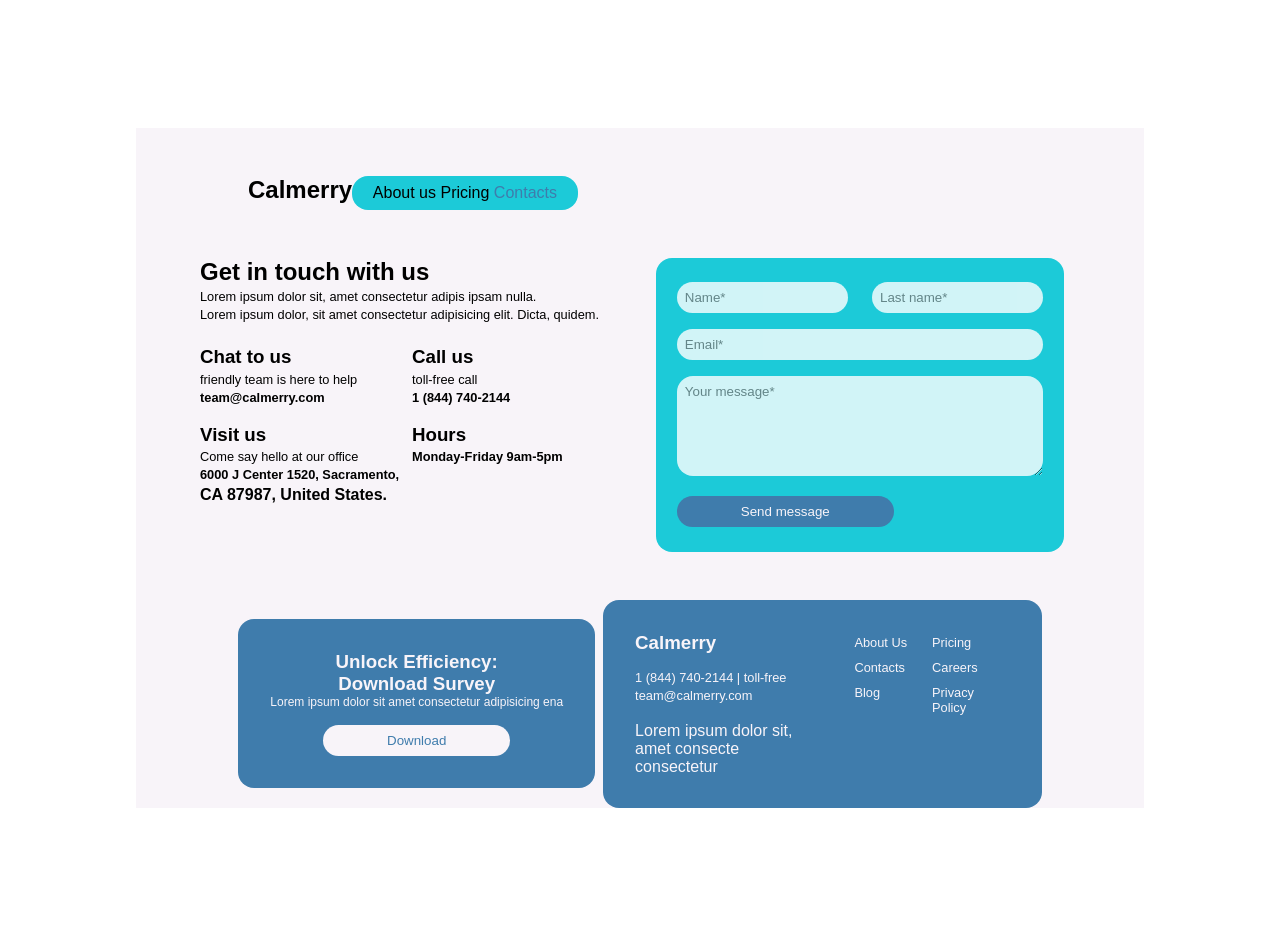
<file: exercises/index.html>
<!DOCTYPE html>
<html lang="en">

<head>
    <meta charset="UTF-8">
    <meta name="viewport" content="width=device-width, initial-scale=1.0">
    <title>Bussiness Card</title>
    <link rel="stylesheet" href="style.css">
</head>

<body>
    <div class="all">
        <nav class="container1">
            <div class="card-left">
                <h2>Calmerry</h2>
            </div>
            <div class="card-right">
                <span>About us</span>
                <span>Pricing</span>
                <span class="contacts">Contacts</span>
            </div>
        </nav>

        <section class="card">
            <div class="card-left">
                <div class="card-content">
                    <h2 class="box1">Get in touch with us</h2>
                    <p>Lorem ipsum dolor sit, amet consectetur adipis
                        ipsam nulla.</p>
                    <p>Lorem ipsum dolor, sit amet consectetur adipisicing elit. Dicta, quidem.</p>
                </div>



                <div class="container4">

                    <div>
                        <h3>Chat to us</h3>
                        <p>friendly team is here to help</p>
                        <p class="contact-info">team@calmerry.com</p>
                    </div>

                    <div>
                        <h3>Call us </h3>
                        <p>toll-free call</p>
                        <p class="contact-info">1 (844) 740-2144</p>
                    </div>

                    <div>
                        <h3>Visit us </h3>
                        <p>Come say hello at our office</p>
                        <p class="contact-info">6000 J Center 1520, Sacramento,
                        <div class="contact-info">CA 87987, United States.</div>
                        </p>
                    </div>

                    <div>
                        <h3>Hours </h3>
                        <p class="contact-info">Monday-Friday 9am-5pm</p>
                    </div>
                </div>
            </div>

            <div class="card-right">
                <form action="">
                    <span class="carding">
                        <div class="form-group">
                            <input type="text" id="name" name="name" placeholder="Name*">
                        </div>
                        <div class="form-group">
                            <input type="text" id="lastname" name="lastname" placeholder="Last name*">
                        </div>
                    </span>
                    <div class="form-group">
                        <input type="email" id="emial" name="email" placeholder="Email*">
                    </div>
                    <div class="form-group">
                        <textarea name="message" id="message" placeholder="Your message*"></textarea>
                    </div>
                    <div class="form-btn"><button class="form-button">Send message</button></div>

                </form>
            </div>


        </section>

        <div class="bottom-cards">
            <div class="bottom-card-left">
                <h3 class="bottom-header">Unlock Efficiency: <div>Download Survey</div>
                </h3>
                <div class="bottom-text">
                    Lorem ipsum dolor sit amet consectetur adipisicing ena

                </div>
                <button class="bottom-btn">Download</button>
            </div>

            <div class="bottom-card-right">
                <div class="last-card">
                    <div class="last-card-header">
                        <h3 class="last-card-header"> Calmerry</h3>
                        <p>1 (844) 740-2144 | toll-free</p>
                        <p>team@calmerry.com</p>
                    </div>

                    <div class="footer-info">
                        <p>About Us</p>
                        <p>Pricing</p>
                        <p>Contacts</p>
                        <p>Careers</p>
                        <p>Blog</p>
                        <p>Privacy Policy</p>
                    </div>
                </div>

                <div class="last-card-text">
                    Lorem ipsum dolor sit, amet consecte consectetur
                </div>

            </div>
        </div>

    </div>
    <!-- </div> -->




</body>

</html>
</file>
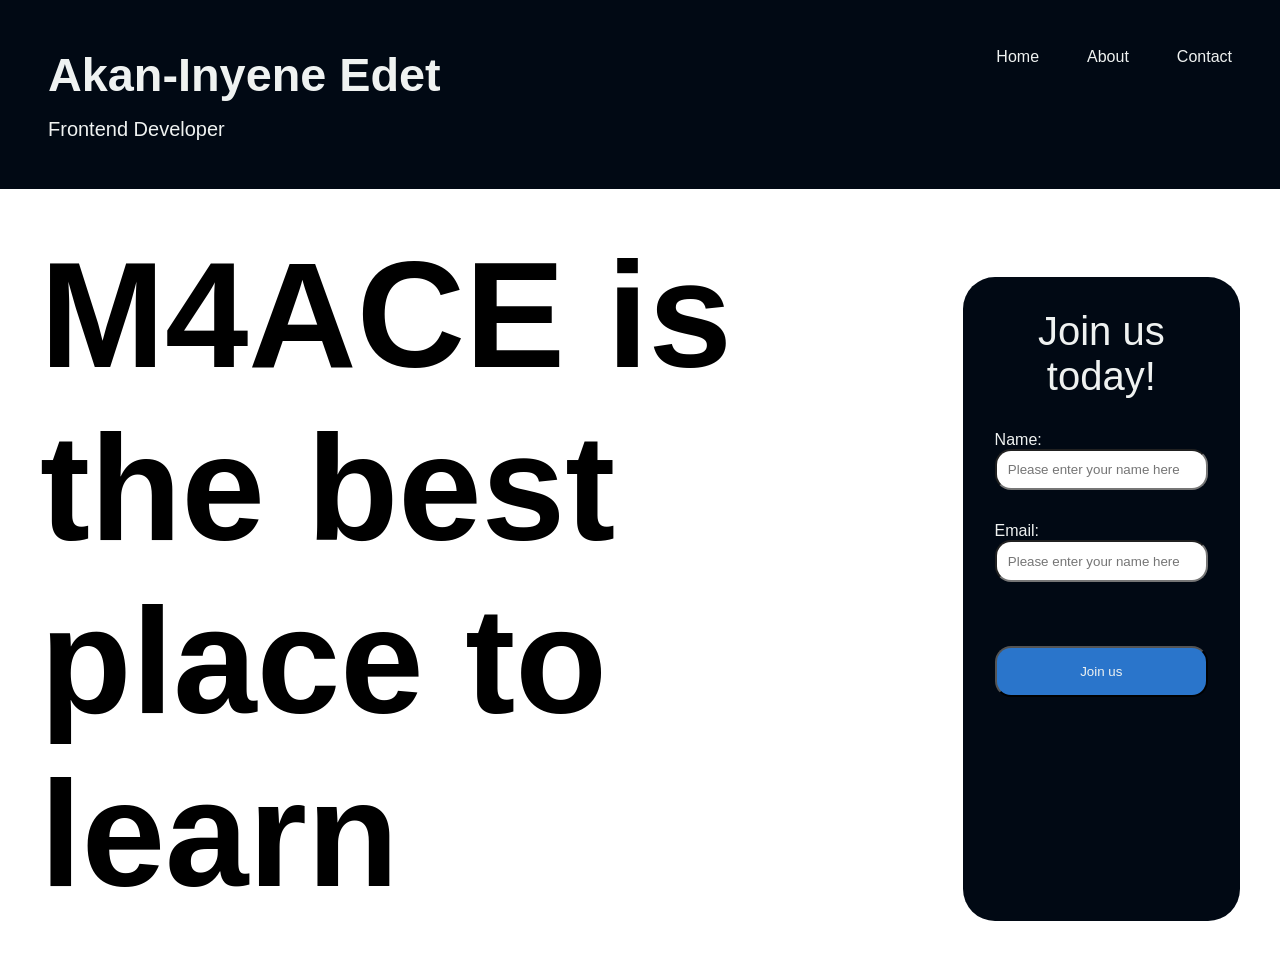
<file: flex-box-assignment/index.html>
<!DOCTYPE html>
<html lang="en">

<head>
    <meta charset="UTF-8">
    <meta name="viewport" content="width=device-width, initial-scale=1.0">
    <link rel="stylesheet" href="style.css">
    <title>Assignment</title>
</head>

<body>
    <nav>
        <div class="nav-left">
            <h3>Akan-Inyene Edet</h3>
            <p class="my-name">Frontend Developer</p>
        </div>
        <div class="nav-right">
            <p><a href="">Home</a></p>
            <p><a href="">About</a></p>
            <p><a href="">Contact</a></p>
        </div>

    </nav>

    <section>
        <div class="body-text">
            M4ACE is the best place to learn
        </div>

        <form>
            <p class="form-text">Join us today!</p>

            <label for="name">Name:</label>
            <input type="text" name="name" id="name" placeholder="Please enter your name here">


            <label for="email">Email:</label>
            <input type="email" name="email" id="email" placeholder="Please enter your name here">


            <button>Join us</button>

        </form>

    </section>
</body>

</html>
</file>
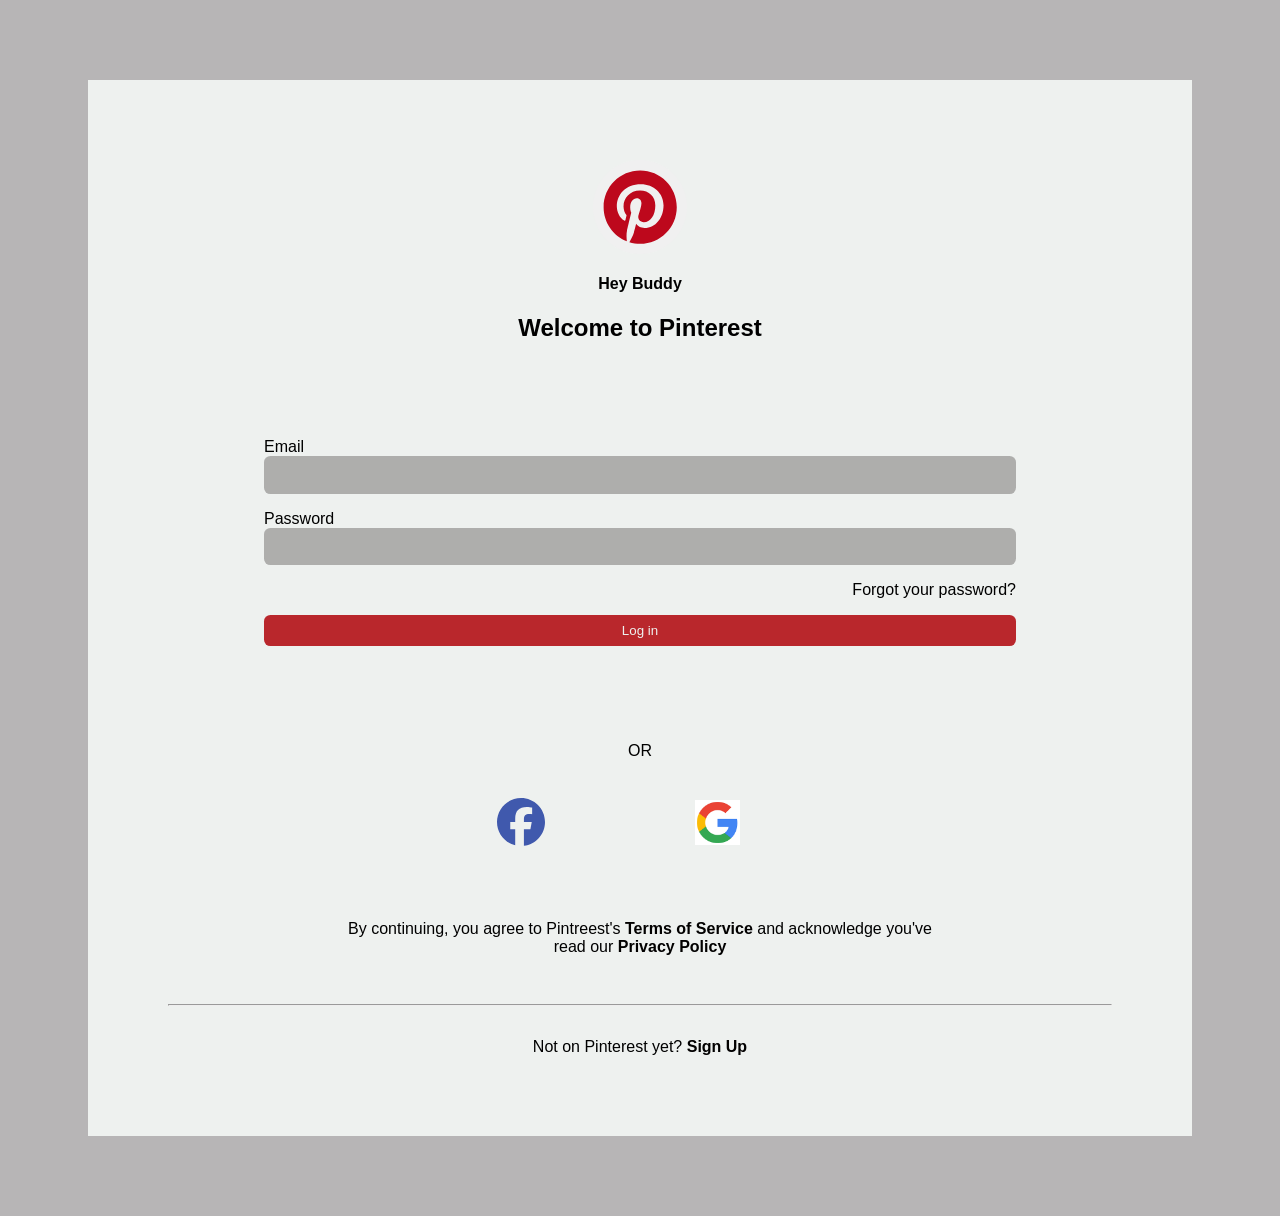
<file: solo-login-page/index.html>
<!DOCTYPE html>
<html lang="en">

<head>
    <meta charset="UTF-8">
    <meta name="viewport" content="width=\, initial-scale=1.0">
    <title>Login</title>
    <link rel="stylesheet" href="style.css">
</head>

<body>
    <section class="all">
        <header>
            <div class="pinterest-logo">
                <svg xmlns=" http://www.w3.org/2000/svg"
                    viewBox="0 0 640 640"><!--!Font Awesome Free 7.2.0 by @fontawesome - https://fontawesome.com License - https://fontawesome.com/license/free Copyright 2026 Fonticons, Inc.-->
                    <path fill="currentColor"
                        d="M568 320C568 457 457 568 320 568C294.4 568 269.8 564.1 246.6 556.9C256.7 540.4 271.8 513.4 277.4 491.9C280.4 480.3 292.8 432.9 292.8 432.9C300.9 448.3 324.5 461.4 349.6 461.4C424.4 461.4 478.3 392.6 478.3 307.1C478.3 225.2 411.4 163.9 325.4 163.9C218.4 163.9 161.5 235.7 161.5 314C161.5 350.4 180.9 395.7 211.8 410.1C216.5 412.3 219 411.3 220.1 406.8C220.9 403.4 225.1 386.5 227 378.7C227.6 376.2 227.3 374 225.3 371.6C215.2 359.1 207 336.3 207 315C207 260.3 248.4 207.4 319 207.4C379.9 207.4 422.6 248.9 422.6 308.3C422.6 375.4 388.7 421.9 344.6 421.9C320.3 421.9 302 401.8 307.9 377.1C314.9 347.6 328.4 315.8 328.4 294.5C328.4 275.5 318.2 259.6 297 259.6C272.1 259.6 252.1 285.3 252.1 319.8C252.1 341.8 259.5 356.6 259.5 356.6C259.5 356.6 235 460.4 230.5 479.8C225.5 501.2 227.5 531.4 229.6 551C137.4 514.9 72 425.1 72 320C72 183 183 72 320 72C457 72 568 183 568 320z" />
                </svg>
            </div>
            <h4 class="buddy-header">Hey Buddy</h4>
            <h1 class="welcome-header">Welcome to Pinterest</h1>
        </header>

        <form action="">
            <label for="email">Email </label>
            <input type="email" id="email" name="email">

            <label for="password">Password</label>
            <input type="password" id="password" name="password">

            <div class="forgot-password">Forgot your password?</div>

            <button>Log in</button>
        </form>

        <div class="separator-text">
            OR
        </div>

        <div class="bottom-logo">
            <div class="facebook-logo">
                <svg xmlns="http://www.w3.org/2000/svg"
                    viewBox="0 0 640 640"><!--!Font Awesome Free 7.2.0 by @fontawesome - https://fontawesome.com License - https://fontawesome.com/license/free Copyright 2026 Fonticons, Inc.-->
                    <path fill="currentcolor"
                        d="M576 320C576 178.6 461.4 64 320 64C178.6 64 64 178.6 64 320C64 440 146.7 540.8 258.2 568.5L258.2 398.2L205.4 398.2L205.4 320L258.2 320L258.2 286.3C258.2 199.2 297.6 158.8 383.2 158.8C399.4 158.8 427.4 162 438.9 165.2L438.9 236C432.9 235.4 422.4 235 409.3 235C367.3 235 351.1 250.9 351.1 292.2L351.1 320L434.7 320L420.3 398.2L351 398.2L351 574.1C477.8 558.8 576 450.9 576 320z" />
                </svg>
            </div>

            <div class="google-logo">
                <img src="images/download.png" alt="google-logo" width="45px">
            </div>
        </div>
        <footer>
            <div class="footer-text">
                By continuing, you agree to Pintreest's <a href="" class="link-text">Terms of Service</a> and
                acknowledge you've <div>read our
                <a href="" class="link-text">Privacy Policy</a></div>
            </div>
            <hr>
            <div class="last-text">
                Not on Pinterest yet? <a href="" class="link-text">Sign Up</a>
            </div>

        </footer>
    </section>
</body>

</html>
</file>
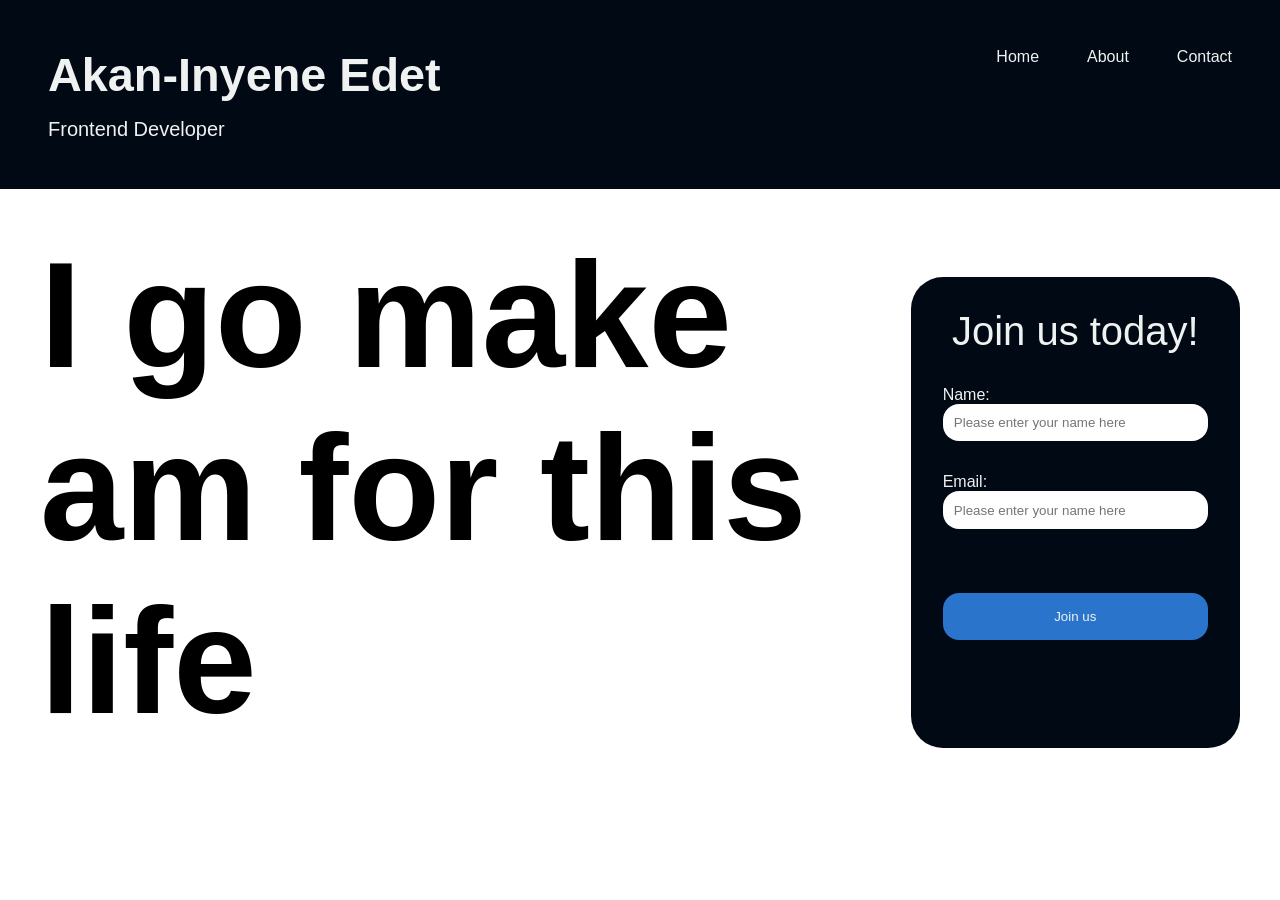
<file: m4ace/flex-box-assignment/index.html>
<!DOCTYPE html>
<html lang="en">

<head>
    <meta charset="UTF-8">
    <meta name="viewport" content="width=device-width, initial-scale=1.0">
    <link rel="stylesheet" href="style.css">
    <title>Assignment</title>
</head>

<body>
    <nav>
        <div class="nav-left">
            <h3>Akan-Inyene Edet</h3>
            <p class="my-name">Frontend Developer</p>
        </div>
        <div class="nav-right">
            <p><a href="">Home</a></p>
            <p><a href="">About</a></p>
            <p><a href="">Contact</a></p>
        </div>

    </nav>

    <section>
        <div class="body-text">
            I go make am for this life
        </div>

        <form>
            <p class="form-text">Join us today!</p>

            <label for="name">Name:</label>
            <input type="text" name="name" id="name" placeholder="Please enter your name here">


            <label for="email">Email:</label>
            <input type="email" name="email" id="email" placeholder="Please enter your name here">


            <button>Join us</button>

        </form>

    </section>
</body>

</html>
</file>
<file: exercises/style.css>
:root {
    --primary: #3f7cac;
    --secondary: #1ccad8;
    --ink: #f8f4f9;
}

* {
    box-sizing: border-box;
    font-family: 'Segoe UI', Tahoma, Geneva, Verdana, sans-serif;
}

.all {
    margin: 8em;
    background-color: var(--ink);


}

.container1 {
    display: flex;
    background-color: var(--ink);
    padding: 3rem;
    margin: 0 4rem;
}


.contacts {
    color: var(--primary);
}

.card {
    display: grid;
    background-color: var(--ink);
    margin: 0 4rem;
    gap: 2rem;
    grid-template-columns: 1fr 1fr;
}

.card-left div {
    margin-bottom: 1rem;
}

.card-content {
    margin-bottom: 5rem;
}

.container4 {
    display: grid;
    grid-template-columns: 1fr 1fr;
    margin-top: 1.5rem;
    margin-bottom: 2rem;
}

p {
    font-size: 0.8rem;
    margin: 0.2rem 0;
}

h2,
h3 {
    margin: 0;
}

.contact-info {
    font-weight: 900;
}

.card-right {
    background-color: var(--secondary);
    padding: .5rem 1.3rem;
    border-radius: 1rem;
    margin-right: 1rem;
}

.carding {
    display: flex;
    gap: 1.5rem;
}

.form-group {
    width: 100%;

}

textarea {
    min-height: 100px;
}

input,
textarea {
    opacity: 0.8;
    padding: .5rem;
    border-radius: 1rem;
    border: none;
    margin-top: 1rem;
    width: 100%;

}

button {
    background-color: var(--primary);
    color: var(--ink);
    padding: 0.5rem 4rem;
    /* padding-right: 4rem;
    padding-left: 4rem; */
    border: none;
    border-radius: 1rem;
    margin-top: 1rem;
}

.form-btn {
    display: inline-block;

}

.bottom-cards {
    display: flex;
    margin: 3rem 2rem;
    gap: .5rem;
    align-items: center;
    justify-content: center
}

.bottom-card-left {
    background-color: var(--primary);
    color: var(--ink);
    border: none;
    border-radius: 1rem;
    padding: 2rem;
    text-align: center;
}

.bottom-text {
    font-size: 12px;
}

.bottom-btn {
    background-color: var(--ink);
    color: var(--primary);
}

.bottom-card-right {
    /* display: flex; */
    background-color: var(--primary);
    color: var(--ink);
    padding: 2rem;
    border: none;
    border-radius: 1rem;
    max-width: 670px;
}

.last-card {
    display: flex;
    margin-bottom: 0;
    gap: 4rem;

}

.last-card-header {
    width: 100%;
}

.last-card-header {
    margin-bottom: 1rem;
}

.footer-info {
    display: grid;
    grid-template-columns: 1fr 1fr;
    width: 100%;
}

.last-card-text {
    width: 50%;
    margin-top: 0;
}

@media (max-width: 480px) {
    .card {
        display: flex;
        flex-direction: column;
    }

}
</file>
<file: flex-box-assignment/style.css>
:root {
    --background: #EFF2F1;
    --primary: #010914;
    --secondary: #2A75CB;
}

* {
    box-sizing: border-box;
    font-family: 'Segoe UI', Tahoma, Geneva, Verdana, sans-serif;
    margin: 0;
}

body {
    margin: 0;
}

a {
    text-decoration: none;
    color: var(--background);
}

nav {
    background-color: var(--primary);
    color: var(--background);
    display: flex;
    justify-content: space-between;
    padding: 3rem;
}

.nav-left {
    font-weight: 700px;
    font-size: 40px;
}

.my-name {
    font-size: 20px;
    padding-top: 1rem;
}

.nav-right {
    display: flex;
    gap: 3rem;
}

section {
    display: flex;
    margin: 2.5rem;
    justify-content: space-between;
}

.body-text {
    font-size: 150px;
    font-weight: 900;
}

form {
    display: flex;
    flex-direction: column;
    background-color: var(--primary);
    color: var(--background);
    border-radius: 2rem;
    padding: 2rem;
    width: 50%;
    margin-top: 3rem;
}

.form-text {
    margin-bottom: 2rem;
    font-size: 40px;
    text-align: center;
}

input {
    margin-bottom: 2rem;
    padding: .7rem;
    border-radius: 1rem;
}


button {
    color: var(--background);
    background-color: var(--secondary);
    padding: 1rem;
    border-radius: 1rem;
    margin-top: 2rem;
}
</file>
<file: solo-login-page/style.css>
:root {
    --primary: #EEF1EF;
    --secondary: #B9272C;
    --ink: #020100;
    --floor: #423d3e60;
    --fb: #4059AD;
}

* {
    box-sizing: border-box;
    font-family: 'Segoe UI', Tahoma, Geneva, Verdana, sans-serif;
}

.all {
    background-color: var(--primary);
    margin: 5rem;
    padding: 5rem;
}

body {
    background-color: var(--floor);
    /* margin: 20rem; */
}

/* This header also includes steps on how to center a div */
header {
    display: flex;
    flex-direction: column;
    justify-content: center;
    align-items: center;
    margin-bottom: 2.5 rem 2rem;
}

.pinterest-logo {
    background-color: #f0f0f0;
    color: #BD081C;
    margin-bottom: 1rem;
    margin-top: 0;
    padding: 0;
    width: 10%;
    align-items: center;
    display: inline-flex;
    flex-direction: column;
    border-radius: 50%;
    justify-content: center;
}

.buddy-header {
    margin-top: .3rem;
}

.welcome-header {
    margin: 0;
}

form {
    display: flex;
    flex-direction: column;
    font-weight: 500;
    margin: 6rem;
}

input {
    background-color: var(--floor);
    border: none;
    padding: .7rem;
    margin-bottom: 1rem;
    border-radius: .4rem;
}

.forgot-password {
    text-align: right;
    margin-bottom: 1rem;
}

button {
    padding: .5rem;
    background-color: var(--secondary);
    border: none;
    border-radius: .4rem;
    color: var(--primary);

}

.separator-text {
    text-align: center;
    font-weight: 500;
    margin-top: 3rem;
}

.bottom-logo {
    display: flex;
    flex-direction: row;
    justify-content: center;
    align-items: center;
    gap: 9rem;
    width: 100%;
}

.facebook-logo {
    background-color: var(--primary);
    color: var(--fb);
    margin-bottom: 1rem;
    margin-top: 2rem;
    padding: 0;
    width: 60px;
    align-items: center;
}

.google-logo {
    background-color: var(--primary);
    margin-bottom: 1rem;
    margin-top: 2rem;
    padding: 0;
    width: 10%;
}

.footer-text {
    text-align: center;
    margin: 3rem 1rem;
}

.link-text {
    color: var(--ink);
    font-weight: 600;
    text-decoration: none;
}

.last-text {
    text-align: center;
    margin-top: 2rem;
}

@media (max-width: 412px) {

    body {
        padding: 0;
        margin: 0;
    }

    .all {
        margin: 1rem;
        padding: 2rem;
    }

    .pinterest-logo {
        width: 30%;
    }

    .welcome-header {
        font-size: 20px;
        width: 100%;
        text-align: center;
    }

    form {
        width: 100%;
        margin: 0;
        margin-top: 2rem;
    }

    input {
        width: 100%;
    }

    .bottom-logo {
        gap: 5rem;
    } 
    
    .footer-text {
        margin-top: 1rem;
        margin-bottom: 2rem;
    }
}
</file>
<file: m4ace/flex-box-assignment/style.css>
:root {
    --background: #EFF2F1;
    --primary: #010914;
    --secondary: #2A75CB;
}

* {
    box-sizing: border-box;
    font-family: 'Segoe UI', Tahoma, Geneva, Verdana, sans-serif;
    margin: 0;
}

body {
    margin: 0;
}

a {
    text-decoration: none;
    color: var(--background);
}

nav {
    background-color: var(--primary);
    color: var(--background);
    display: flex;
    justify-content: space-between;
    padding: 3rem;
}

.nav-left {
    font-weight: 700px;
    font-size: 40px;
}

.my-name {
    font-size: 20px;
    padding-top: 1rem;
}

.nav-right {
    display: flex;
    gap: 3rem;
}

section {
    display: flex;
    margin: 2.5rem;
    justify-content: space-between;
}

.body-text {
    font-size: 150px;
    font-weight: 900;
}

form {
    display: flex;
    flex-direction: column;
    background-color: var(--primary);
    color: var(--background);
    border-radius: 2rem;
    padding: 2rem;
    width: 50%;
    margin-top: 3rem;
}

.form-text {
    margin-bottom: 2rem;
    font-size: 40px;
    text-align: center;
}

input {
    margin-bottom: 2rem;
    padding: .7rem;
    border: none;
    border-radius: 1rem;
}


button {
    color: var(--background);
    background-color: var(--secondary);
    padding: 1rem;
    border-radius: 1rem;
    border: none;
    margin-top: 2rem;
}

@media screen and (max-width: 768px) {

    nav {
        flex-direction: column;
        align-items: center;
        padding: 1.5rem;
        gap: 1.5rem;
    }

    .nav-right {
        gap: 1.5rem;
        font-size: 0.9rem;
    }


    .body-text {
        font-size: 3.5rem;
        line-height: 1.1;
        text-align: center;
    }

    section {
        flex-direction: column;
        align-items: center;
        margin: 1.5rem;
    }

    form {
        width: 100%;
        margin-top: 2rem;
        padding: 1.5rem;
    }

    .form-text {
        font-size: 1.5rem;
    }
}
</file>
